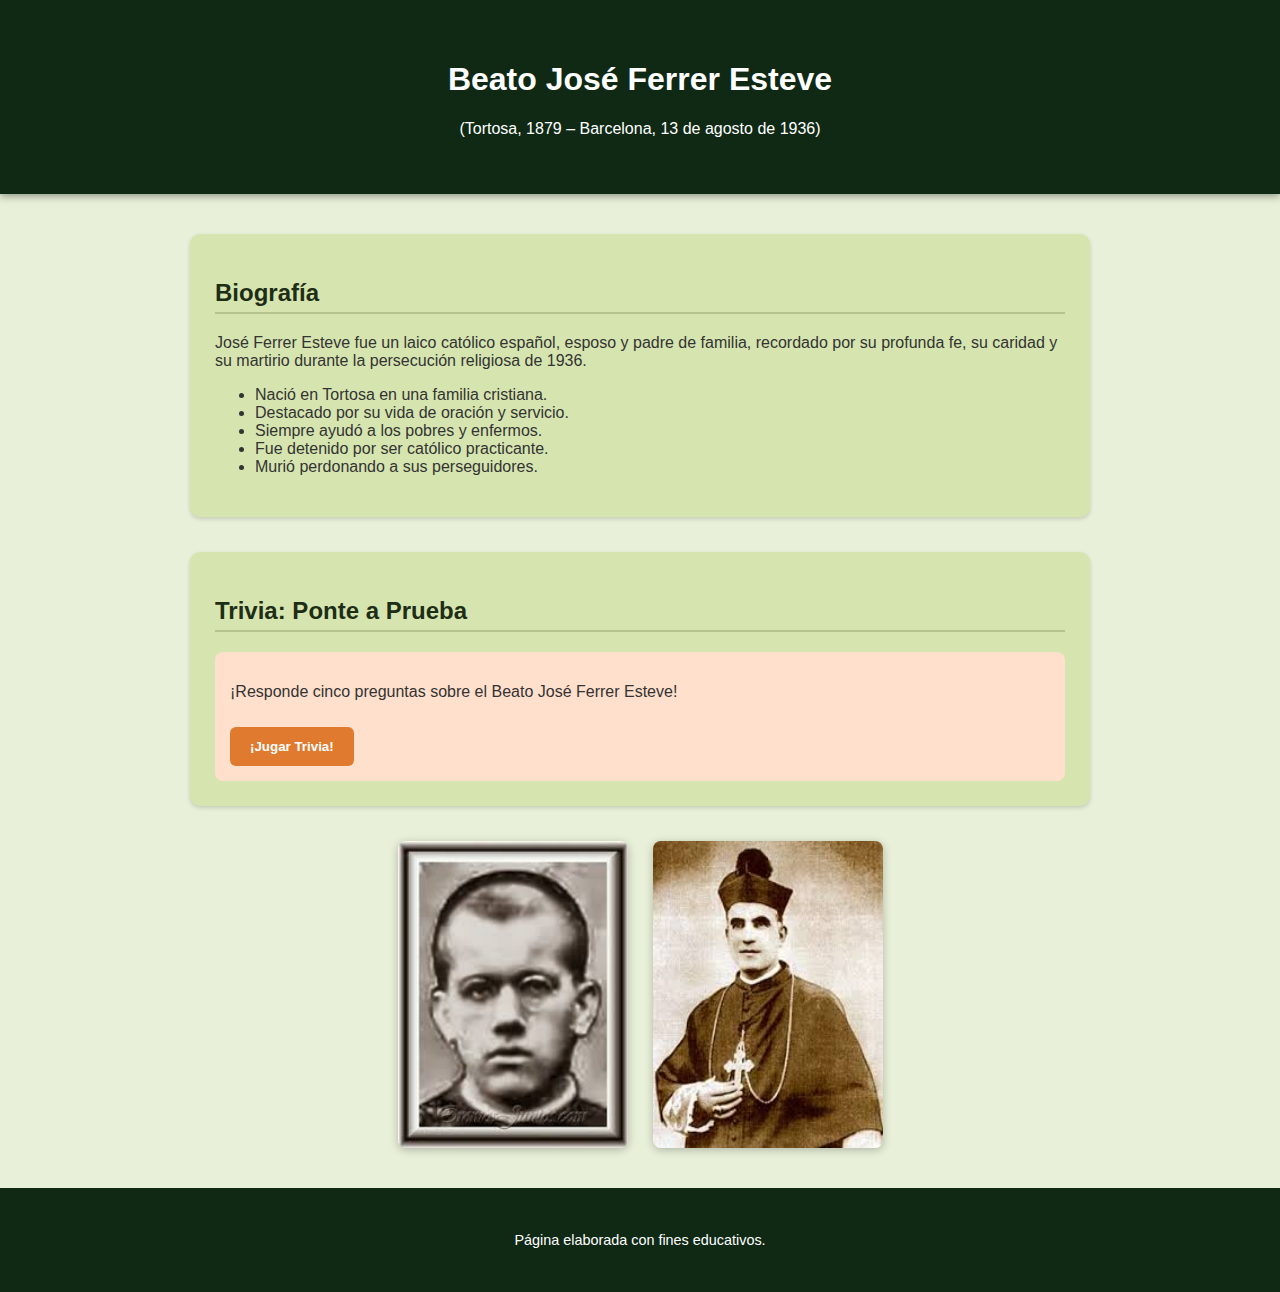
<file: index.html>
<!DOCTYPE html>
<html lang="es">
<head>
  <meta charset="UTF-8">
  <title>Beato José Ferrer Esteve</title>

  <style>
    body {
      font-family: Arial, sans-serif;
      margin: 0;
      background: #e8f0d9;
      color: #333;
    }

    header {
      background: #0f2915;
      color: white;
      text-align: center;
      padding: 40px 20px;
      box-shadow: 0 2px 8px rgba(0,0,0,0.4);
    }

    .contenido {
      width: 90%;
      max-width: 900px;
      margin: 40px auto;
    }

    .section {
      background: #d6e5af;
      padding: 25px;
      border-radius: 10px;
      margin-bottom: 35px;
      box-shadow: 0 2px 4px rgba(0,0,0,0.15);
    }

    h2 {
      border-bottom: 2px solid #b7c48f;
      padding-bottom: 5px;
      color: #1e2d15;
    }

    .trivia-box {
      background: #ffe0cc;
      padding: 15px;
      border-radius: 8px;
      margin-top: 15px;
    }

    .trivia-box button {
      display: inline-block;
      background: #e07a2e;
      padding: 12px 20px;
      border: none;
      cursor: pointer;
      color: white;
      font-weight: bold;
      border-radius: 6px;
      margin-top: 10px;
    }

    .imagenes-contenedor {
      display: flex;
      justify-content: center;
      gap: 25px;
      flex-wrap: wrap;
      margin-top: 20px;
      margin-bottom: 40px;
    }

    .imagen {
      width: 230px;
      border-radius: 8px;
      box-shadow: 0 2px 8px rgba(0,0,0,0.25);
    }

    footer {
      text-align: center;
      padding: 30px;
      margin-top: 40px;
      background: #0f2915;
      color: white;
      font-size: 0.9em;
    }

    /* ESTILO DEL MODAL */
    .modal {
      display:none; 
      position:fixed; 
      left:0; 
      top:0; 
      width:100%; 
      height:100%; 
      background-color:rgba(0,0,0,0.5); 
      z-index:1000;
    }

    .modal-contenido {
      background:white; 
      margin:5% auto; 
      padding:20px; 
      border-radius:10px; 
      max-width:600px; 
      max-height:80vh; 
      overflow-y:auto;
    }

    .cerrar {
      float:right; 
      cursor:pointer; 
      font-size:24px;
    }
  </style>
</head>

<body>

  <header>
    <h1>Beato José Ferrer Esteve</h1>
    <p>(Tortosa, 1879 – Barcelona, 13 de agosto de 1936)</p>
  </header>

  <div class="contenido">

    <!-- Biografía -->
    <div class="section">
      <h2>Biografía</h2>
      <p>
        José Ferrer Esteve fue un laico católico español, esposo y padre de familia,
        recordado por su profunda fe, su caridad y su martirio durante la persecución
        religiosa de 1936.
      </p>
      <ul>
        <li>Nació en Tortosa en una familia cristiana.</li>
        <li>Destacado por su vida de oración y servicio.</li>
        <li>Siempre ayudó a los pobres y enfermos.</li>
        <li>Fue detenido por ser católico practicante.</li>
        <li>Murió perdonando a sus perseguidores.</li>
      </ul>
    </div>

    <!-- TRIVIA -->
    <div class="section">
      <h2>Trivia: Ponte a Prueba</h2>

      <div class="trivia-box">
        <p>¡Responde cinco preguntas sobre el Beato José Ferrer Esteve!</p>

        <button id="abrirTrivia">¡Jugar Trivia!</button>
      </div>
    </div>

    <!-- IMÁGENES -->
    <div class="imagenes-contenedor">
      <img src="./jose ferrer esteve.jpg" class="imagen">
      <img src="./images.jpg" class="imagen">
    </div>

  </div>

  <footer>
    <p>Página elaborada con fines educativos.</p>
  </footer>

  <!-- ------------------ MODAL DE TRIVIA ------------------ -->
  <div id="modalTrivia" class="modal">
    <div class="modal-contenido">
      <span class="cerrar">&times;</span>

      <h2>Trivia sobre el Beato José Ferrer Esteve</h2>

      <form id="formTrivia">
        <p><strong>1.</strong> ¿Dónde nació José Ferrer Esteve?</p>
        <label><input type="radio" name="p1" value="Tortosa"> Tortosa</label><br>
        <label><input type="radio" name="p1" value="Barcelona"> Barcelona</label><br>
        <label><input type="radio" name="p1" value="Valencia"> Valencia</label><br><br>

        <p><strong>2.</strong> ¿Qué rol tenía en la Iglesia?</p>
        <label><input type="radio" name="p2" value="Laico y padre de familia"> Laico y padre de familia</label><br>
        <label><input type="radio" name="p2" value="Sacerdote"> Sacerdote</label><br>
        <label><input type="radio" name="p2" value="Religioso escolapio"> Religioso escolapio</label><br><br>

        <p><strong>3.</strong> ¿En qué año fue martirizado?</p>
        <label><input type="radio" name="p3" value="1936"> 1936</label><br>
        <label><input type="radio" name="p3" value="1920"> 1920</label><br>
        <label><input type="radio" name="p3" value="1945"> 1945</label><br><br>

        <p><strong>4.</strong> ¿Qué virtud destacó especialmente en su vida?</p>
        <label><input type="radio" name="p4" value="Caridad y ayuda a los pobres"> Caridad y ayuda a los pobres</label><br>
        <label><input type="radio" name="p4" value="Riqueza material"> Riqueza material</label><br>
        <label><input type="radio" name="p4" value="Trabajo militar"> Trabajo militar</label><br><br>

        <p><strong>5.</strong> ¿Dónde murió mártir?</p>
        <label><input type="radio" name="p5" value="Barcelona"> Barcelona</label><br>
        <label><input type="radio" name="p5" value="Madrid"> Madrid</label><br>
        <label><input type="radio" name="p5" value="Sevilla"> Sevilla</label><br><br>

        <button type="submit">Enviar respuestas</button>
      </form>

      <div id="resultado"></div>
    </div>
  </div>

  <!-- ------------- SCRIPT DEL MODAL Y LA TRIVIA ------------- -->
  <script>
    const modal = document.getElementById("modalTrivia");
    const btnAbrir = document.getElementById("abrirTrivia");
    const btnCerrar = document.querySelector(".cerrar");

    btnAbrir.onclick = () => { modal.style.display = "block"; };
    btnCerrar.onclick = () => { modal.style.display = "none"; };
    window.onclick = (e) => { if (e.target === modal) modal.style.display = "none"; };

    document.getElementById("formTrivia").addEventListener("submit", function(e) {
      e.preventDefault();

      let puntaje = 0;
      let salida = "";

      const respuestas = {
        p1: "Tortosa",
        p2: "Laico y padre de familia",
        p3: "1936",
        p4: "Caridad y ayuda a los pobres",
        p5: "Barcelona"
      };

      for (let i = 1; i <= 5; i++) {
        let r = document.querySelector(`input[name="p${i}"]:checked`);
        if (r) {
          if (r.value === respuestas[`p${i}`]) {
            puntaje++;
            salida += `${i}. ✅ Correcta<br>`;
          } else {
            salida += `${i}. ❌ Incorrecta. Correcta: ${respuestas[`p${i}`]}<br>`;
          }
        } else {
          salida += `${i}. ❌ No respondida. Correcta: ${respuestas[`p${i}`]}<br>`;
        }
      }

      salida += `<h4>Puntaje final: ${puntaje} de 5</h4>`;
      if (puntaje === 5) salida += "🎉 ¡Excelente trabajo!";
      else if (puntaje >= 3) salida += "😊 Muy bien, vas aprendiendo.";
      else salida += "📘 Podés repasar un poco más.";

      document.getElementById("resultado").innerHTML = salida;
    });
  </script>

</body>
</html>
</file>
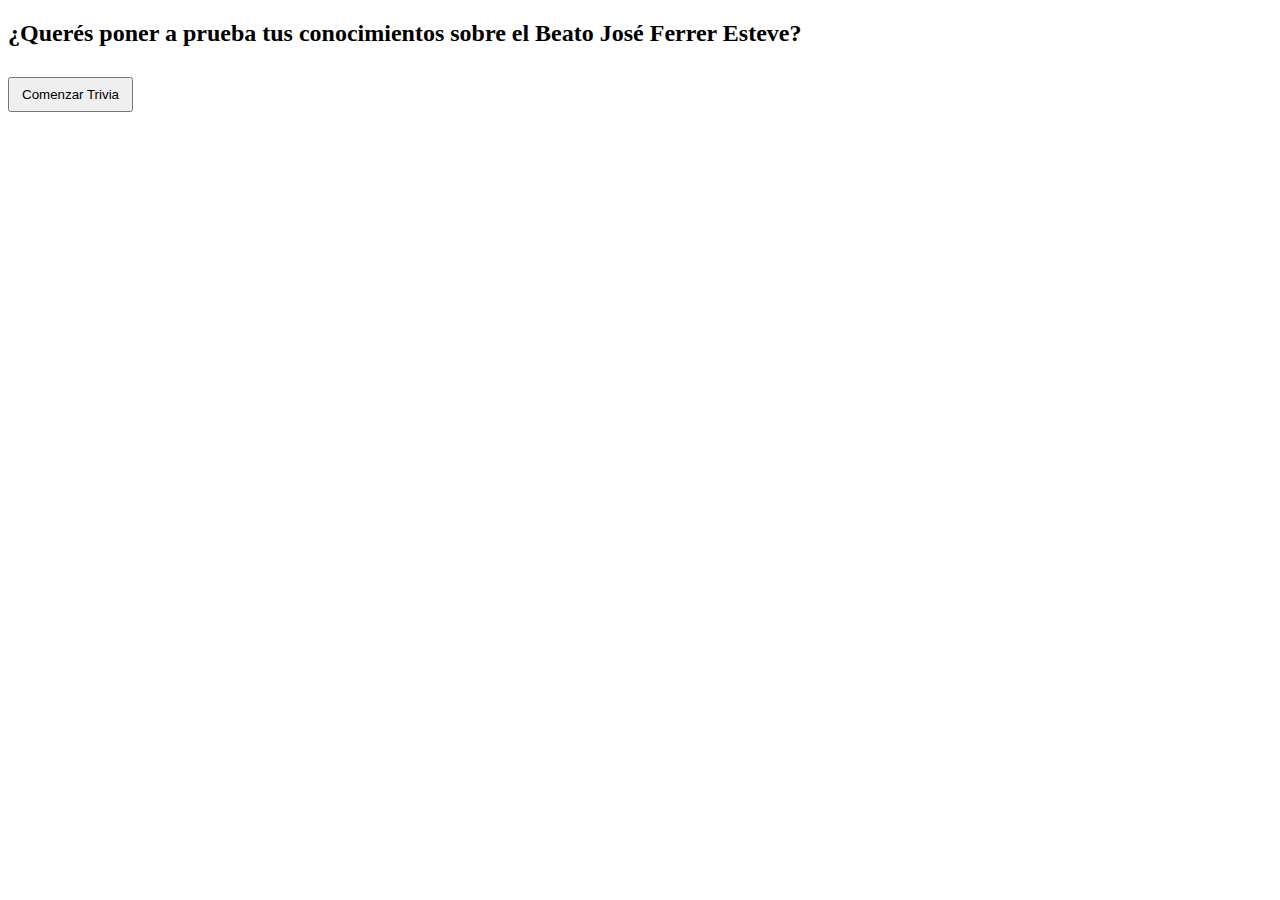
<file: jose ferrer esteve.html>
<!DOCTYPE html>
<html lang="es">
<head>
    <meta charset="UTF-8">
    <title>Trivia sobre el Beato José Ferrer Esteve</title>

    <style>
        /* Estilos del modal */
        .modal {
            display: none;
            position: fixed;
            left: 0; top: 0;
            width: 100%; height: 100%;
            background: rgba(0,0,0,0.4);
            z-index: 1000;
        }

        .modal-contenido {
            background: white;
            margin: 5% auto;
            padding: 20px;
            max-width: 600px;

            max-height: 80vh;
            overflow-y: auto;

            border-radius: 10px;
            box-shadow: 0 0 10px rgba(0,0,0,0.3);
        }

        .cerrar {
            float: right;
            cursor: pointer;
            font-size: 22px;
        }

        .correcta { color: green; font-weight: bold; }
        .incorrecta { color: red; font-weight: bold; }

        #resultado { margin-top: 20px; }

        button {
            margin-top: 10px;
            padding: 8px 12px;
            cursor: pointer;
        }
    </style>

</head>
<body>

<!-- BOTÓN PARA ABRIR TRIVIA -->
<section id="jugar-trivia">
    <h2>¿Querés poner a prueba tus conocimientos sobre el Beato José Ferrer Esteve?</h2>
    <button id="abrirTrivia">Comenzar Trivia</button>
</section>

<!-- MODAL -->
<div id="modalTrivia" class="modal">
    <div class="modal-contenido">
        <span class="cerrar">&times;</span>

        <h2>Trivia sobre el Beato José Ferrer Esteve</h2>

        <form id="formTrivia">

            <!-- PREGUNTA 1 -->
            <p><strong>1.</strong> ¿En qué país nació José Ferrer Esteve?</p>
            <label><input type="radio" name="p1" value="España"> España</label><br>
            <label><input type="radio" name="p1" value="Francia"> Francia</label><br>
            <label><input type="radio" name="p1" value="Italia"> Italia</label><br><br>

            <!-- PREGUNTA 2 -->
            <p><strong>2.</strong> ¿A qué orden religiosa pertenecía?</p>
            <label><input type="radio" name="p2" value="Escolapios (Escuelas Pías)"> Escolapios (Escuelas Pías)</label><br>
            <label><input type="radio" name="p2" value="Jesuitas"> Jesuitas</label><br>
            <label><input type="radio" name="p2" value="Agustinos"> Agustinos</label><br><br>

            <!-- PREGUNTA 3 -->
            <p><strong>3.</strong> ¿En qué año fue martirizado?</p>
            <label><input type="radio" name="p3" value="1936"> 1936</label><br>
            <label><input type="radio" name="p3" value="1916"> 1916</label><br>
            <label><input type="radio" name="p3" value="1950"> 1950</label><br><br>

            <!-- PREGUNTA 4 -->
            <p><strong>4.</strong> ¿Qué virtud destacó especialmente en su vida?</p>
            <label><input type="radio" name="p4" value="Humildad y servicio a los pobres"> Humildad y servicio a los pobres</label><br>
            <label><input type="radio" name="p4" value="Ambición política"> Ambición política</label><br>
            <label><input type="radio" name="p4" value="Conocimientos militares"> Conocimientos militares</label><br><br>

            <!-- PREGUNTA 5 -->
            <p><strong>5.</strong> ¿Dónde fue martirizado?</p>
            <label><input type="radio" name="p5" value="Barcelona"> Barcelona</label><br>
            <label><input type="radio" name="p5" value="Madrid"> Madrid</label><br>
            <label><input type="radio" name="p5" value="Valencia"> Valencia</label><br><br>

            <button type="submit">Enviar respuestas</button>
        </form>

        <div id="resultado"></div>
    </div>
</div>

<!-- CSS repetido del original -->
<style>
.modal {
    display: none;
    position: fixed;
    left: 0; top: 0;
    width: 100%; height: 100%;
    background-color: rgba(0,0,0,0.5);
    z-index: 1000;
}
.modal-contenido {
    background: white;
    margin: 5% auto;
    padding: 20px;
    border-radius: 10px;
    max-width: 600px;
    max-height: 80vh;
    overflow-y: auto;
}
.cerrar {
    float: right;
    cursor: pointer;
    font-size: 24px;
}
.correcta { color: green; }
.incorrecta { color: red; }
#resultado { margin-top: 1em; }
</style>

<!-- JAVASCRIPT -->
<script>
const modal = document.getElementById("modalTrivia");
const btnAbrir = document.getElementById("abrirTrivia");
const btnCerrar = document.querySelector(".cerrar");

btnAbrir.onclick = () => { modal.style.display = "block"; };
btnCerrar.onclick = () => { modal.style.display = "none"; };
window.onclick = (e) => { if (e.target === modal) modal.style.display = "none"; };

document.getElementById("formTrivia").addEventListener("submit", function(e) {
    e.preventDefault();

    let puntaje = 0;
    let salida = "";

    // Respuestas correctas del mártir José Ferrer Esteve
    const correctas = {
        p1: "España",
        p2: "Escolapios (Escuelas Pías)",
        p3: "1936",
        p4: "Humildad y servicio a los pobres",
        p5: "Barcelona"
    };

    for (let i = 1; i <= 5; i++) {
        let r = document.querySelector(`input[name="p${i}"]:checked`);

        if (r) {
            if (r.value === correctas[`p${i}`]) {
                puntaje++;
                salida += `<p class='correcta'>${i}.  Correcta</p>`;
            } else {
                salida += `<p class='incorrecta'>${i}.  Incorrecta. Correcta: ${correctas[`p${i}`]}</p>`;
            }
        } else {
            salida += `<p class='incorrecta'>${i}.  No respondida. Correcta: ${correctas[`p${i}`]}</p>`;
        }
    }

    salida += `<h4>Puntaje final: ${puntaje} de 5</h4>`;

    if (puntaje === 5) salida += "<p>¡Excelente trabajo!</p>";
    else if (puntaje >= 3) salida += "<p>Muy bien, estás aprendiendo.</p>";
    else salida += "<p>Podés repasar un poco más.</p>";

    document.getElementById("resultado").innerHTML = salida;
});
</script>

</body>
</html>
</file>
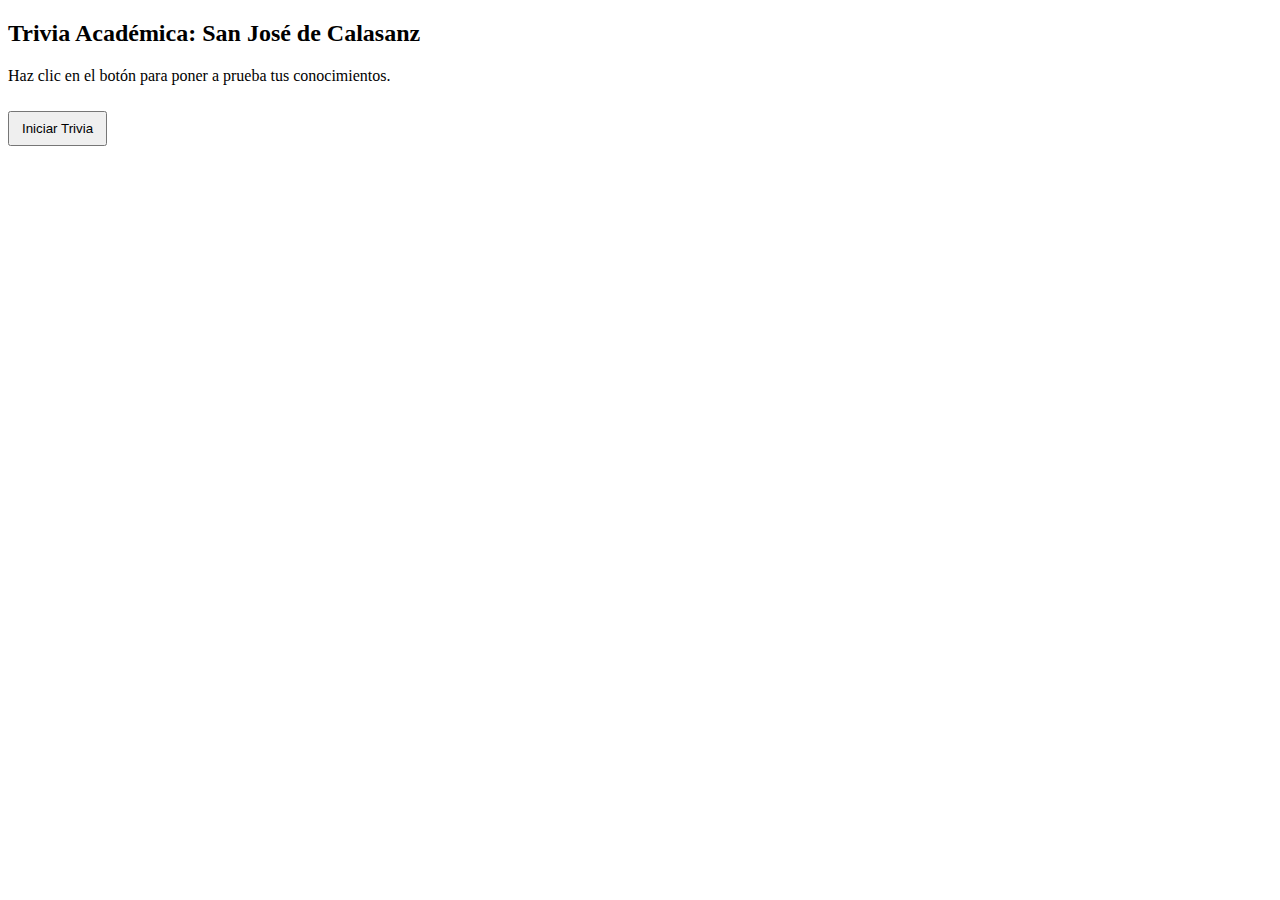
<file: trivia calasanz.html>
<!DOCTYPE html>
<html lang="es">
<head>
    <meta charset="UTF-8">
    <title>Trivia sobre San José de Calasanz</title>

    <style>
        /* Estilos del modal */
        .modal {
            display: none;
            position: fixed;
            left: 0; top: 0;
            width: 100%; height: 100%;
            background: rgba(0,0,0,0.4);
            z-index: 1000;
        }

        .modal-contenido {
            background: white;
            margin: 5% auto;
            padding: 20px;
            max-width: 600px;

            /* 🔥 FIX: altura limitada + scroll interno */
            max-height: 80vh;
            overflow-y: auto;

            border-radius: 10px;
            box-shadow: 0 0 10px rgba(0,0,0,0.3);
        }

        .cerrar {
            float: right;
            cursor: pointer;
            font-size: 22px;
        }

        .correcta {
            color: green;
            font-weight: bold;
        }

        .incorrecta {
            color: red;
            font-weight: bold;
        }

        #resultado {
            margin-top: 20px;
        }

        button {
            margin-top: 10px;
            padding: 8px 12px;
            cursor: pointer;
        }
    </style>

</head>
<body>

    <!-- Sección principal -->
    <section id="jugar-trivia">
        <h2>Trivia Académica: San José de Calasanz</h2>
        <p>Haz clic en el botón para poner a prueba tus conocimientos.</p>
        <button id="abrirTrivia">Iniciar Trivia</button>
    </section>

    <!-- Ventana modal -->
    <div id="modalTrivia" class="modal">
        <div class="modal-contenido">
            <span class="cerrar">&times;</span>

            <h2>Evaluación: Conocimientos sobre San José de Calasanz</h2>

            <!-- Formulario -->
            <form id="formTrivia">

                <p><strong>1.</strong> ¿Dónde nació San José de Calasanz?</p>
                <label><input type="radio" name="p1" value="Madrid"> Madrid</label><br>
                <label><input type="radio" name="p1" value="Peralta de la Sal"> Peralta de la Sal</label><br>
                <label><input type="radio" name="p1" value="Roma"> Roma</label><br><br>

                <p><strong>2.</strong> ¿En qué año nació?</p>
                <label><input type="radio" name="p2" value="1556"> 1556</label><br>
                <label><input type="radio" name="p2" value="1656"> 1656</label><br>
                <label><input type="radio" name="p2" value="1756"> 1756</label><br><br>

                <p><strong>3.</strong> ¿Dónde estableció la primera escuela gratuita?</p>
                <label><input type="radio" name="p3" value="Zaragoza"> Zaragoza</label><br>
                <label><input type="radio" name="p3" value="Roma"> Roma</label><br>
                <label><input type="radio" name="p3" value="Barcelona"> Barcelona</label><br><br>

                <p><strong>4.</strong> ¿Qué lema resume su propuesta educativa?</p>
                <label><input type="radio" name="p4" value="Fe y razón"> Fe y razón</label><br>
                <label><input type="radio" name="p4" value="Justicia y amor"> Justicia y amor</label><br>
                <label><input type="radio" name="p4" value="Piedad y letras"> Piedad y letras</label><br><br>

                <p><strong>5.</strong> ¿Cuándo se celebra su festividad?</p>
                <label><input type="radio" name="p5" value="25 de agosto"> 25 de agosto</label><br>
                <label><input type="radio" name="p5" value="12 de octubre"> 12 de octubre</label><br>
                <label><input type="radio" name="p5" value="15 de mayo"> 15 de mayo</label><br><br>

                <button type="submit">Enviar respuestas</button>
            </form>

            <div id="resultado"></div>
        </div>
    </div>

    <script>
        /* Abrir y cerrar modal */
        const modal = document.getElementById("modalTrivia");
        const btnAbrir = document.getElementById("abrirTrivia");
        const btnCerrar = document.querySelector(".cerrar");

        btnAbrir.onclick = () => modal.style.display = "block";
        btnCerrar.onclick = () => modal.style.display = "none";
        window.onclick = (e) => { if (e.target === modal) modal.style.display = "none"; };

        /* Lógica de la trivia */
        document.getElementById("formTrivia").addEventListener("submit", (e) => {
            e.preventDefault();

            let puntaje = 0;
            let salida = "";

            const correctas = {
                p1: "Peralta de la Sal",
                p2: "1556",
                p3: "Roma",
                p4: "Piedad y letras",
                p5: "25 de agosto"
            };

            for (let i = 1; i <= 5; i++) {
                const r = document.querySelector(`input[name="p${i}"]:checked`);

                if (!r) {
                    salida += `<p class="incorrecta">${i}. No respondida. Respuesta correcta: ${correctas["p"+i]}.</p>`;
                } else if (r.value === correctas["p"+i]) {
                    puntaje++;
                    salida += `<p class="correcta">${i}. Respuesta correcta.</p>`;
                } else {
                    salida += `<p class="incorrecta">${i}. Incorrecta. Respuesta correcta: ${correctas["p"+i]}.</p>`;
                }
            }

            salida += `<h3>Puntaje final: ${puntaje} de 5</h3>`;

            if (puntaje === 5) {
                salida += "<p>Excelente desempeño. Demostraste un dominio completo del contenido.</p>";
            } else if (puntaje >= 3) {
                salida += "<p>Buen trabajo. Aún así, puedes repasar algunos aspectos para afianzar los conocimientos.</p>";
            } else {
                salida += "<p>Sería conveniente revisar nuevamente la información para mejorar tu comprensión del tema.</p>";
            }

            document.getElementById("resultado").innerHTML = salida;
        });
    </script>

</body>
</html>
</file>
